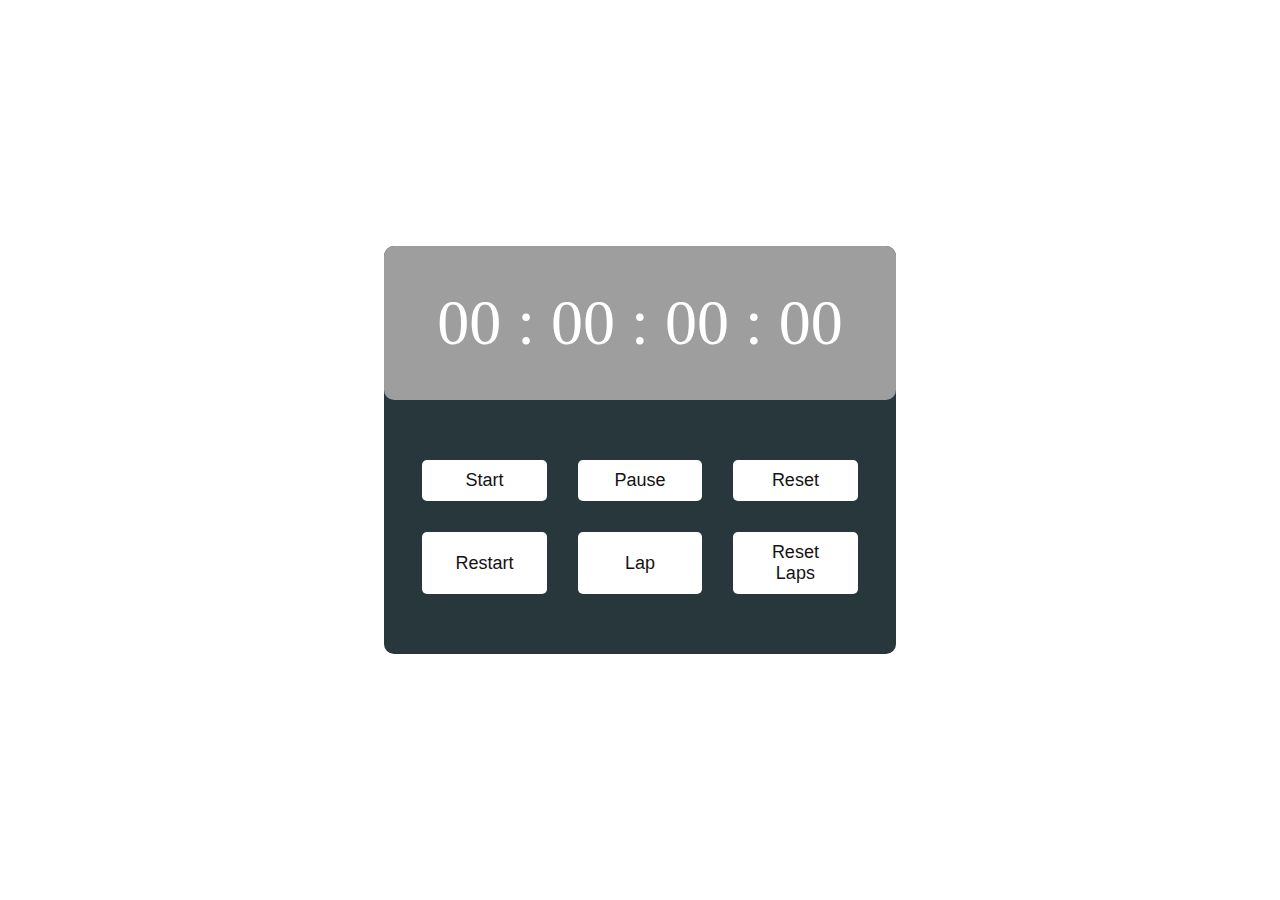
<file: index.html>
<!DOCTYPE html>
<html lang="en">
<head>
    <meta charset="UTF-8">
    <meta name="viewport" content="width=device-width, initial-scale=1.0">
    <title>Document</title>
</head>
<body>
    <link rel="stylesheet" href="style.css">
<link href="https://fonts.googleapis.com/css2?family=Roboto:wght@100;300;400;500&display=swap" rel="stylesheet">
<div class="container">
    <div class="timer-Display">
        00 : 00 : 00 : 00
    </div>
    <ul class="laps"></ul>
      <div class="buttons">
        <button id="startTimer" onclick="start()">Start</button>
        <button id="pauseTimer" onclick="pause()">Pause</button>
        <button id="resetTime" onclick="reset()">Reset</button>
        <button id="restartTimer" onclick="restart()">Restart</button>
        <button id="lap" onclick="lap()">Lap</button>
        <button id="resetLap" onclick="resetLap()">Reset Laps</button>
    </div>
</div>
</body>
<script src="script.js"></script>
</html>
</file>
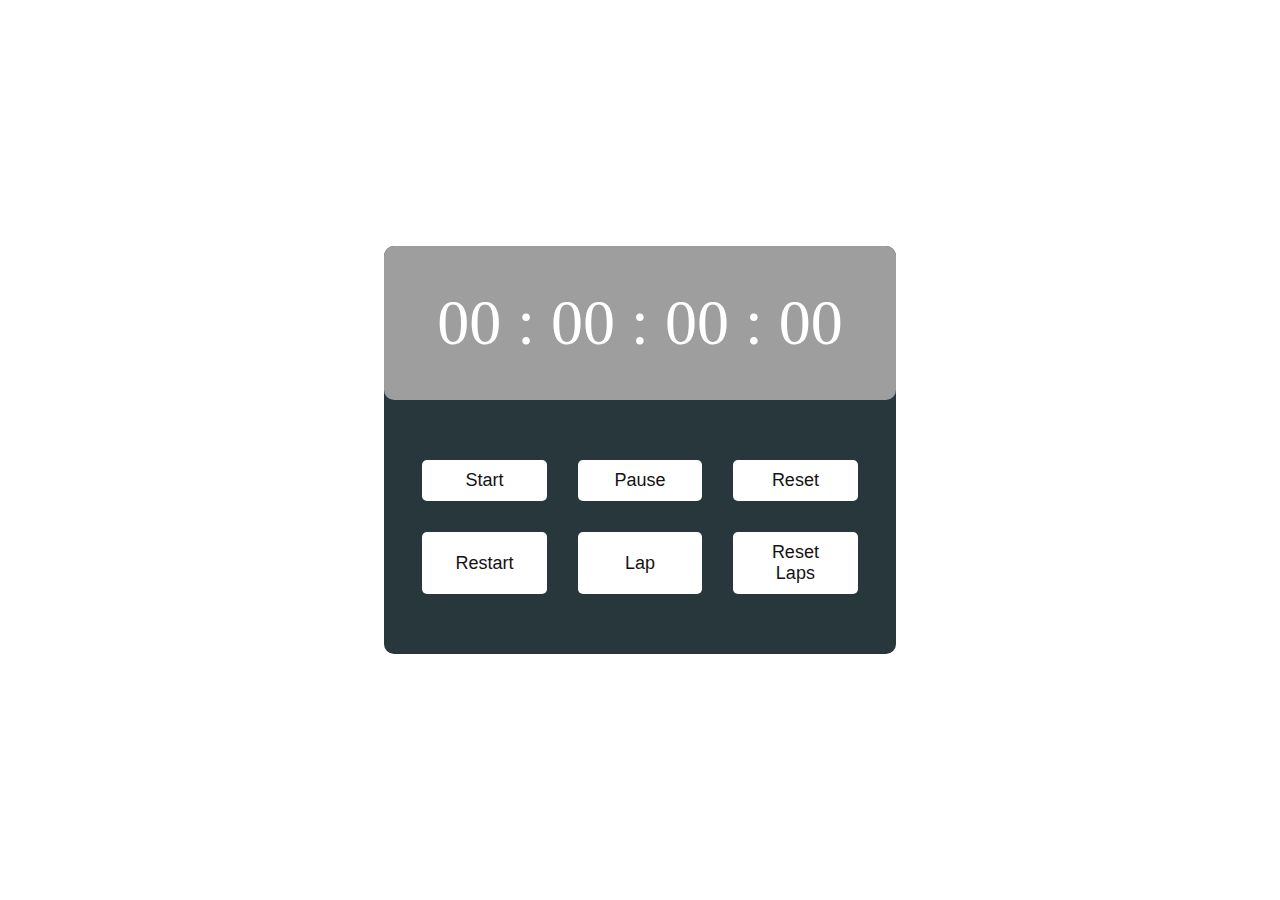
<file: st.html>
<!DOCTYPE html>
<html lang="en">
<head>
    <meta charset="UTF-8">
    <meta name="viewport" content="width=device-width, initial-scale=1.0">
    <title>Document</title>
</head>
<body>
    <link rel="stylesheet" href="st.css">
<link href="https://fonts.googleapis.com/css2?family=Roboto:wght@100;300;400;500&display=swap" rel="stylesheet">
<div class="container">
    <div class="timer-Display">
        00 : 00 : 00 : 00
    </div>
    <ul class="laps"></ul>
      <div class="buttons">
        <button id="startTimer" onclick="start()">Start</button>
        <button id="pauseTimer" onclick="pause()">Pause</button>
        <button id="resetTime" onclick="reset()">Reset</button>
        <button id="restartTimer" onclick="restart()">Restart</button>
        <button id="lap" onclick="lap()">Lap</button>
        <button id="resetLap" onclick="resetLap()">Reset Laps</button>
    </div>
</div>
</body>
<script src="st.js"></script>
</html>
</file>
<file: style.css>
*{
    margin: 0;
    padding: 0;
    box-sizing: border-box;
}
.container{
    background-color: #27373b;
    width: 40%;
    min-width: 500px;
    position: absolute;
    top: 50%;
    left: 50%;
    transform: translate(-50%, -50%);
    padding-top: 0;
    padding-bottom: 60px;
    border-radius: 10px; 
}
.laps{
    text-align: center;
    color: white;
    margin-top: 10px;
    text-decoration: none;
}
.timer-Display{
    width: 100%;
    background: #9e9e9e;
    padding: 40px 0;
    display: flex;
    justify-content: center;
    align-items: center;
    font-size: 4rem;
    color: white;
    border-radius: 10px 10px ;  
}
.buttons{
    width: 85%;
    margin: 60px auto 0 auto;
    display: grid;
    grid-template-columns: repeat(3, 1fr);
    grid-gap: 31px;
}

.buttons button{
    padding: 10px 20px;
    background-color: #ffffff;
    color: #141313;
    border: none;
    font-size: 18px;
    font-weight: 500;
    border-radius: 5px;
}

.buttons button:hover{
    background-color:gray ;
    color: #ffffff;
    border: 3px solid #b6b6b6;
    padding: 7px 17px;  
}
</file>
<file: st.css>
*{
    margin: 0;
    padding: 0;
    box-sizing: border-box;
}
.container{
    background-color: #27373b;
    width: 40%;
    min-width: 500px;
    position: absolute;
    top: 50%;
    left: 50%;
    transform: translate(-50%, -50%);
    padding-top: 0;
    padding-bottom: 60px;
    border-radius: 10px; 
}
.laps{
    text-align: center;
    color: white;
    margin-top: 10px;
    text-decoration: none;
}
.timer-Display{
    width: 100%;
    background: #9e9e9e;
    padding: 40px 0;
    display: flex;
    justify-content: center;
    align-items: center;
    font-size: 4rem;
    color: white;
    border-radius: 10px 10px ;  
}
.buttons{
    width: 85%;
    margin: 60px auto 0 auto;
    display: grid;
    grid-template-columns: repeat(3, 1fr);
    grid-gap: 31px;
}

.buttons button{
    padding: 10px 20px;
    background-color: #ffffff;
    color: #141313;
    border: none;
    font-size: 18px;
    font-weight: 500;
    border-radius: 5px;
}

.buttons button:hover{
    background-color:gray ;
    color: #ffffff;
    border: 3px solid #b6b6b6;
    padding: 7px 17px;  
}
</file>
